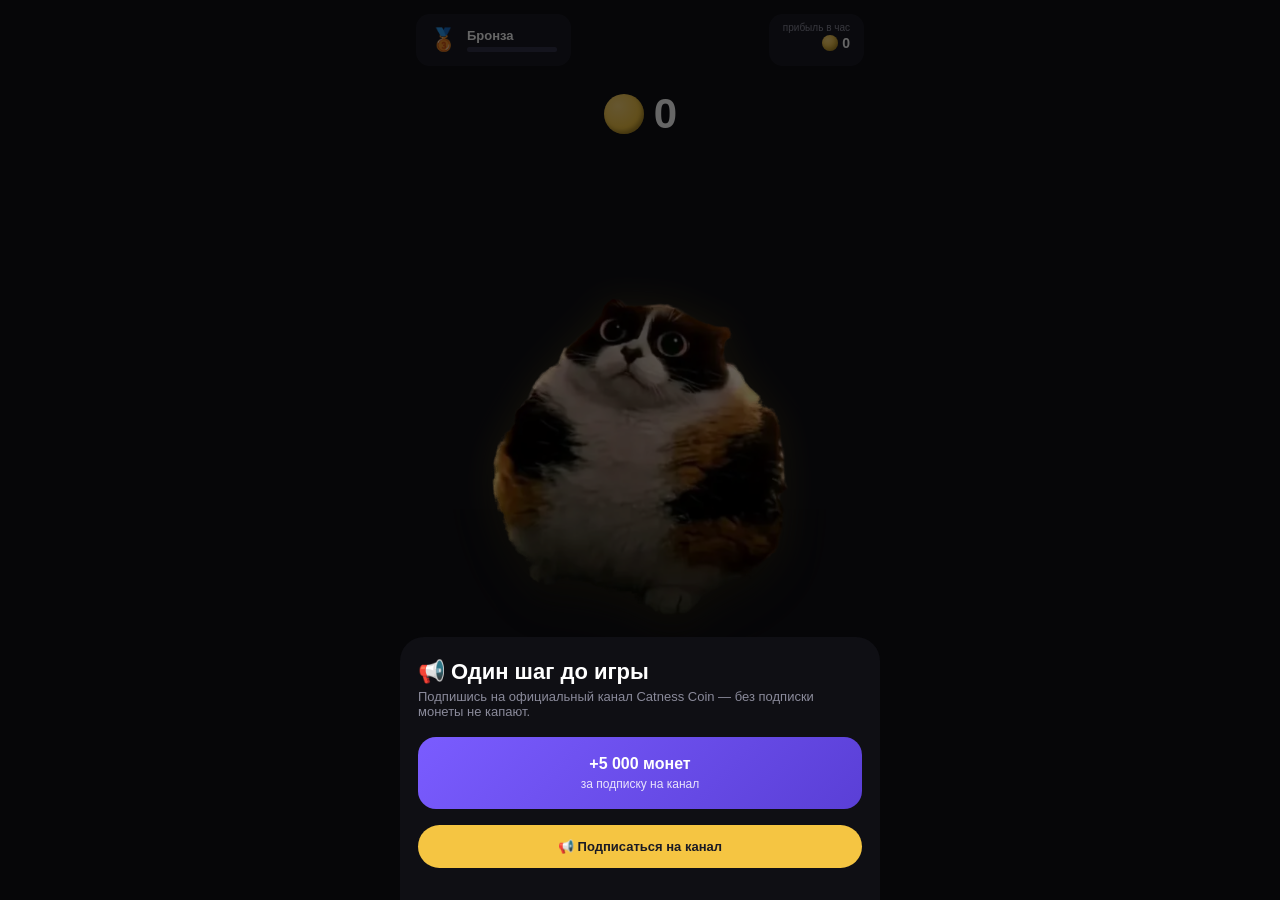
<file: index.html>
<!DOCTYPE html>
<html lang="ru">
<head>
  <meta charset="UTF-8" />
  <meta name="viewport" content="width=device-width, initial-scale=1.0, maximum-scale=1.0, user-scalable=no, viewport-fit=cover" />
  <title>Catness Coin</title>
  <script src="https://telegram.org/js/telegram-web-app.js"></script>
  <link rel="stylesheet" href="styles.css" />
</head>
<body>
  <div id="app">

    <!-- Верхняя панель: лига и прибыль/час -->
    <header class="topbar">
      <div class="league" id="leagueBtn">
        <span class="league-emoji" id="leagueEmoji">🥉</span>
        <div class="league-info">
          <span class="league-name" id="leagueName">Бронза</span>
          <div class="league-progress"><div class="league-progress-fill" id="leagueProgress"></div></div>
        </div>
      </div>
      <div class="profit-hour">
        <span class="profit-label">прибыль в час</span>
        <span class="profit-value"><i class="coin-mini"></i><span id="profitPerHour">0</span></span>
      </div>
    </header>

    <!-- Баланс -->
    <div class="balance">
      <i class="coin-icon"></i>
      <span id="balance">0</span>
    </div>

    <!-- Зона тапа -->
    <main class="tap-zone">
      <button class="tap-button" id="tapButton" aria-label="Тапни кота">
        <div class="tap-glow"></div>
        <img id="catImg" class="cat-img" src="assets/cat.png" alt="Catness" draggable="false"
             onerror="this.style.display='none';document.getElementById('catFallback').style.display='block'" />
        <div id="catFallback" class="cat-fallback" style="display:none">🐱</div>
      </button>
    </main>

    <!-- Энергия + буст -->
    <footer class="energy-bar">
      <div class="energy">
        <span class="energy-icon">⚡</span>
        <span id="energyCurrent">1000</span> / <span id="energyMax">1000</span>
      </div>
      <div class="boost-wrap">
        <span class="boost-cd" id="boostCd"></span>
        <button class="boost-btn" id="boostBtn">🚀 Буст</button>
      </div>
    </footer>

    <!-- Нижняя навигация -->
    <nav class="navbar">
      <button class="nav-item active" data-tab="exchange"><span class="nav-emoji">🪙</span><span>Биржа</span></button>
      <button class="nav-item" data-tab="cards"><span class="nav-emoji">📈</span><span>Карточки</span></button>
      <button class="nav-item" data-tab="earn"><span class="nav-emoji">✅</span><span>Задания</span></button>
      <button class="nav-item" data-tab="profile"><span class="nav-emoji">👤</span><span>Профиль</span></button>
    </nav>
  </div>

  <!-- Модальные вкладки -->
  <div class="sheet" id="sheet">
    <div class="sheet-backdrop" id="sheetBackdrop"></div>
    <div class="sheet-content">
      <button class="sheet-close" id="sheetClose">✕</button>
      <div id="sheetBody"></div>
    </div>
  </div>

  <script src="app.js"></script>
</body>
</html>
</file>
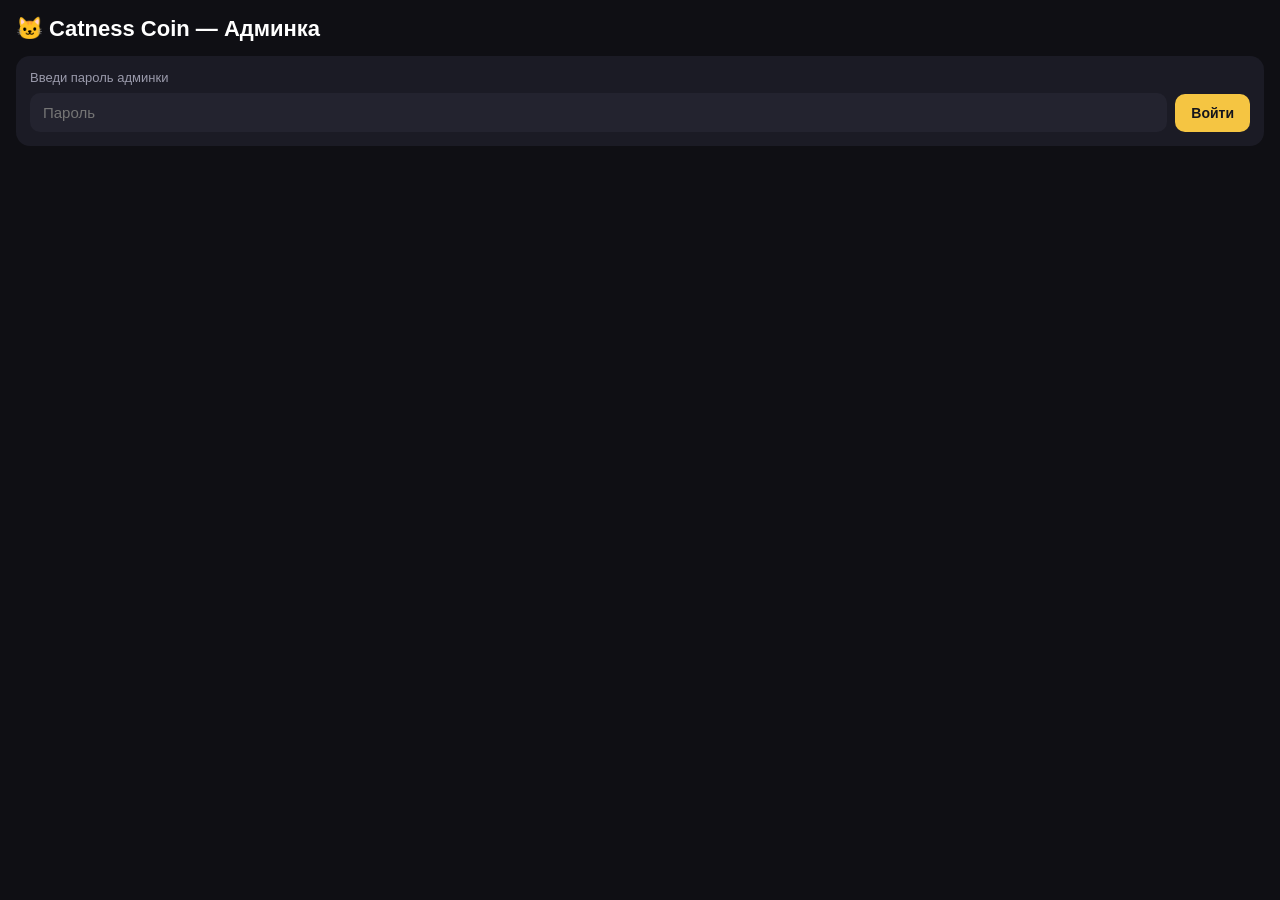
<file: admin.html>
<!DOCTYPE html>
<html lang="ru">
<head>
<meta charset="UTF-8" />
<meta name="viewport" content="width=device-width, initial-scale=1.0" />
<title>Catness Coin — Админка</title>
<style>
  :root{ --bg:#0f0f14; --soft:#1b1b25; --card:#23232f; --gold:#f5c542; --green:#4caf50; --red:#e5484d; --dim:#9a9aab; --text:#fff; }
  *{ box-sizing:border-box; }
  body{ margin:0; background:var(--bg); color:var(--text); font-family:-apple-system,Segoe UI,Roboto,sans-serif; padding:16px; }
  h1{ font-size:22px; margin:0 0 14px; }
  h2{ font-size:16px; margin:22px 0 10px; color:var(--gold); }
  .card{ background:var(--soft); border-radius:14px; padding:14px; margin-bottom:12px; }
  input{ background:var(--card); border:none; border-radius:10px; padding:11px 13px; color:#fff; font-size:15px; width:100%; }
  button{ background:var(--gold); color:#15151c; border:none; border-radius:10px; padding:11px 16px; font-weight:700; font-size:14px; cursor:pointer; }
  button.sec{ background:var(--card); color:#fff; }
  button.red{ background:var(--red); color:#fff; }
  button.green{ background:var(--green); color:#fff; }
  .row{ display:flex; gap:8px; align-items:center; flex-wrap:wrap; }
  .hidden{ display:none; }
  table{ width:100%; border-collapse:collapse; font-size:13px; }
  th,td{ text-align:left; padding:8px 6px; border-bottom:1px solid #2c2c3a; white-space:nowrap; }
  th{ color:var(--dim); font-weight:600; }
  .u-banned{ opacity:.5; }
  .tag{ font-size:11px; padding:2px 7px; border-radius:99px; background:var(--red); color:#fff; }
  .muted{ color:var(--dim); font-size:13px; }
  .stat{ display:flex; gap:14px; flex-wrap:wrap; margin-bottom:8px; }
  .stat b{ font-size:20px; }
  .toast{ position:fixed; left:50%; bottom:20px; transform:translateX(-50%); background:#000; padding:10px 16px; border-radius:10px; opacity:0; transition:.2s; }
  .toast.show{ opacity:1; }
</style>
</head>
<body>
<h1>🐱 Catness Coin — Админка</h1>

<!-- Логин -->
<div class="card" id="login">
  <div class="muted" style="margin-bottom:8px">Введи пароль админки</div>
  <div class="row">
    <input id="pass" type="password" placeholder="Пароль" style="flex:1" />
    <button onclick="enter()">Войти</button>
  </div>
</div>

<!-- Панель -->
<div id="panel" class="hidden">
  <div class="card">
    <div class="stat">
      <div>Игроков: <b id="cntUsers">—</b></div>
      <div>Забанено: <b id="cntBanned">—</b></div>
    </div>
    <div class="row">
      <button onclick="loadUsers()">🔄 Обновить список</button>
      <input id="search" placeholder="Поиск: имя / @ник / id" style="flex:1;min-width:140px" oninput="renderUsers()" />
    </div>
  </div>

  <!-- Розыгрыш -->
  <div class="card">
    <h2 style="margin-top:0">🎁 Розыгрыш</h2>
    <div class="row">
      <input id="rfCount" type="number" placeholder="Кол-во победителей" value="1" style="flex:1" />
      <input id="rfPrize" type="number" placeholder="Приз (монет)" value="100000" style="flex:1" />
      <button class="green" onclick="raffle()">Разыграть</button>
    </div>
    <div id="rfResult" class="muted" style="margin-top:8px"></div>
  </div>

  <!-- Рассылка -->
  <div class="card">
    <h2 style="margin-top:0">📣 Рассылка всем игрокам</h2>
    <textarea id="bcText" placeholder="Текст сообщения, которое получат все игроки в боте..." rows="3"
      style="width:100%;background:var(--card);border:none;border-radius:10px;padding:11px 13px;color:#fff;font-size:15px;resize:vertical;font-family:inherit"></textarea>
    <div class="row" style="margin-top:8px">
      <button class="green" onclick="broadcast()">📤 Отправить всем</button>
      <span id="bcResult" class="muted"></span>
    </div>
  </div>

  <!-- Список игроков -->
  <h2>👥 Игроки</h2>
  <div class="card" style="overflow-x:auto">
    <table>
      <thead><tr><th>Игрок</th><th>ID</th><th>Баланс</th><th>Был</th><th>Действия</th></tr></thead>
      <tbody id="usersBody"><tr><td colspan="5" class="muted">Нажми «Обновить список»</td></tr></tbody>
    </table>
  </div>
</div>

<div class="toast" id="toast"></div>

<script>
const WORKER = 'https://catness-bot.catness-edcaw.workers.dev';
let PASS = '';
let USERS = [];

function toast(m){ const t=document.getElementById('toast'); t.textContent=m; t.classList.add('show'); setTimeout(()=>t.classList.remove('show'),2200); }
async function api(path, extra){
  const r = await fetch(WORKER+path, { method:'POST', headers:{'Content-Type':'application/json'}, body: JSON.stringify({ pass:PASS, ...extra }) });
  return r.json();
}
async function enter(){
  PASS = document.getElementById('pass').value.trim();
  const j = await api('/admin/users', {});
  if(!j.ok){ toast('Неверный пароль'); return; }
  sessionStorage.setItem('cc_admin', PASS);
  document.getElementById('login').classList.add('hidden');
  document.getElementById('panel').classList.remove('hidden');
  USERS = j.users || [];
  renderUsers();
}
async function loadUsers(){
  const j = await api('/admin/users', {});
  if(!j.ok){ toast('Ошибка'); return; }
  USERS = j.users || [];
  renderUsers();
  toast('Обновлено');
}
function fmt(n){ n=Math.floor(n||0); if(n>=1e9)return (n/1e9).toFixed(2)+'B'; if(n>=1e6)return (n/1e6).toFixed(2)+'M'; if(n>=1e3)return (n/1e3).toFixed(2)+'K'; return ''+n; }
function ago(ts){ if(!ts) return '—'; const s=(Date.now()-ts)/1000; if(s<60)return 'только что'; if(s<3600)return Math.floor(s/60)+' мин'; if(s<86400)return Math.floor(s/3600)+' ч'; return Math.floor(s/86400)+' дн'; }
function renderUsers(){
  const q = (document.getElementById('search').value||'').toLowerCase();
  const list = USERS.filter(u => !q || (u.name||'').toLowerCase().includes(q) || (u.username||'').toLowerCase().includes(q) || String(u.id).includes(q));
  document.getElementById('cntUsers').textContent = USERS.length;
  document.getElementById('cntBanned').textContent = USERS.filter(u=>u.banned).length;
  const body = document.getElementById('usersBody');
  if(!list.length){ body.innerHTML = '<tr><td colspan="5" class="muted">Пусто</td></tr>'; return; }
  body.innerHTML = list.map(u => {
    const profile = u.username ? ('https://t.me/'+encodeURIComponent(u.username)) : ('tg://user?id='+u.id);
    return `
    <tr class="${u.banned?'u-banned':''}">
      <td>
        <a href="${profile}" target="_blank" rel="noopener" style="color:var(--gold);text-decoration:none">
          ${esc(u.name||'—')} ${u.username?('@'+esc(u.username)):''} ↗
        </a>
        ${u.banned?'<span class=tag>BAN</span>':''}
      </td>
      <td>${u.id}</td>
      <td>${fmt(u.balance)}</td>
      <td>${ago(u.lastSeen)}</td>
      <td class="row">
        <button class="sec" onclick="grant('${u.id}')">+ Монеты</button>
        ${u.banned
          ? `<button class="green" onclick="ban('${u.id}',false)">Разбан</button>`
          : `<button class="red" onclick="ban('${u.id}',true)">Бан</button>`}
      </td>
    </tr>`;
  }).join('');
}
function esc(s){ return String(s).replace(/[&<>"']/g,c=>({'&':'&amp;','<':'&lt;','>':'&gt;','"':'&quot;',"'":'&#39;'}[c])); }
async function grant(id){
  const a = prompt('Сколько монет начислить игроку '+id+'?');
  if(a===null) return;
  const amount = parseInt(a,10);
  if(!amount){ toast('Введи число'); return; }
  const j = await api('/admin/grant', { userId:id, amount });
  toast(j.ok ? `Начислено ${amount} (зачислится при заходе)` : 'Ошибка');
}
async function ban(id, val){
  if(val && !confirm('Забанить игрока '+id+'?')) return;
  const j = await api('/admin/ban', { userId:id, banned:val });
  if(j.ok){ const u=USERS.find(x=>String(x.id)===String(id)); if(u){u.banned=val; if(val)u.balance=0;} renderUsers(); toast(val?'Забанен, счёт обнулён':'Разбанен'); }
  else toast('Ошибка');
}
async function raffle(){
  const count = parseInt(document.getElementById('rfCount').value,10)||1;
  const prize = parseInt(document.getElementById('rfPrize').value,10)||0;
  if(!confirm(`Разыграть ${prize} монет среди ${count} победителей?`)) return;
  const j = await api('/admin/raffle', { count, prize });
  if(!j.ok){ toast('Ошибка'); return; }
  const w = j.winners||[];
  document.getElementById('rfResult').innerHTML = w.length
    ? '🏆 Победители: ' + w.map(x=>esc(x.name||x.id)+(x.username?(' @'+esc(x.username)):'')).join(', ')
    : 'Нет подходящих игроков';
  toast('Розыгрыш проведён');
  loadUsers();
}
async function broadcast(){
  const text = document.getElementById('bcText').value.trim();
  if(!text){ toast('Введи текст'); return; }
  if(!confirm('Отправить это сообщение ВСЕМ игрокам?')) return;
  document.getElementById('bcResult').textContent = 'Отправляю…';
  const j = await api('/admin/broadcast', { text });
  if(!j.ok){ document.getElementById('bcResult').textContent='Ошибка'; return; }
  document.getElementById('bcResult').textContent = `Отправлено: ${j.sent} из ${j.total}` + (j.failed?`, не дошло: ${j.failed}`:'');
  toast('Рассылка отправлена');
}

// автологин из сессии
const saved = sessionStorage.getItem('cc_admin');
if(saved){ document.getElementById('pass').value = saved; enter(); }
</script>
</body>
</html>
</file>
<file: styles.css>
:root {
  --bg: #0f0f14;
  --bg-soft: #1a1a24;
  --bg-card: #20202e;
  --gold: #f5c542;
  --gold-soft: #ffd97a;
  --text: #ffffff;
  --text-dim: #8a8a9a;
  --accent: #7a5cff;
  --green: #3ddc84;
  --radius: 18px;
}

* { box-sizing: border-box; margin: 0; padding: 0; -webkit-tap-highlight-color: transparent; }

html, body {
  height: 100%;
  background: var(--bg);
  color: var(--text);
  font-family: -apple-system, BlinkMacSystemFont, "Segoe UI", Roboto, sans-serif;
  overscroll-behavior: none;
  user-select: none;
}

#app {
  display: flex;
  flex-direction: column;
  height: 100vh;
  height: 100dvh;
  max-width: 480px;
  margin: 0 auto;
  padding: env(safe-area-inset-top) 16px env(safe-area-inset-bottom);
}

/* ===== Верхняя панель ===== */
.topbar {
  display: flex;
  align-items: center;
  justify-content: space-between;
  gap: 12px;
  padding: 14px 0 6px;
}
.topbar > * { min-height: 52px; }
.league {
  display: flex;
  align-items: center;
  gap: 10px;
  background: var(--bg-soft);
  padding: 8px 14px;
  border-radius: 14px;
  cursor: pointer;
}
.league-emoji { font-size: 22px; }
.league-info { display: flex; flex-direction: column; gap: 4px; }
.league-name { font-size: 13px; font-weight: 600; }
.league-progress {
  width: 90px; height: 5px;
  background: #33334a; border-radius: 3px; overflow: hidden;
}
.league-progress-fill {
  height: 100%; width: 0%;
  background: linear-gradient(90deg, var(--gold), var(--gold-soft));
  transition: width .3s ease;
}
.profit-hour {
  display: flex; flex-direction: column; align-items: flex-end; gap: 2px;
  background: var(--bg-soft); padding: 8px 14px; border-radius: 14px;
}
.profit-label { font-size: 10px; color: var(--text-dim); }
.profit-value { display: flex; align-items: center; gap: 4px; font-weight: 700; font-size: 14px; }

/* ===== Баланс ===== */
.balance {
  display: flex; align-items: center; justify-content: center; gap: 10px;
  font-size: 42px; font-weight: 800; letter-spacing: -1px;
  padding: 18px 0 6px;
}
.coin-icon, .coin-mini {
  display: inline-block; border-radius: 50%;
  background: radial-gradient(circle at 35% 30%, var(--gold-soft), var(--gold) 60%, #c79a1e);
  box-shadow: inset -2px -3px 4px rgba(0,0,0,.25);
}
.coin-icon { width: 40px; height: 40px; }
.coin-mini { width: 16px; height: 16px; }

/* ===== Зона тапа ===== */
.tap-zone {
  flex: 1;
  display: flex; align-items: center; justify-content: center;
  position: relative;
}
.tap-button {
  position: relative;
  width: min(78vw, 320px); height: min(78vw, 320px);
  border: none; background: none; cursor: pointer;
  border-radius: 50%;
  display: flex; align-items: center; justify-content: center;
  transition: transform .06s ease;
}
.tap-button:active { transform: scale(.97); }
.tap-glow {
  position: absolute; inset: 0; border-radius: 50%;
  background: radial-gradient(circle, rgba(245,197,66,.16), rgba(245,197,66,0) 60%);
}
.cat-img {
  width: 100%; height: 100%; object-fit: contain;
  pointer-events: none;
  /* лёгкое свечение + мягкая тень снизу — кот будто парит в воздухе */
  filter: drop-shadow(0 22px 16px rgba(0,0,0,.30)) drop-shadow(0 0 18px rgba(245,197,66,.18));
  animation: floatCat 3.5s ease-in-out infinite;
}
@keyframes floatCat {
  0%, 100% { transform: translateY(0); }
  50% { transform: translateY(-10px); }
}
.cat-fallback { font-size: 160px; }

/* Всплывающие +N */
.float-num {
  position: fixed;
  font-size: 32px; font-weight: 800; color: var(--gold-soft);
  pointer-events: none; z-index: 50;
  text-shadow: 0 2px 8px rgba(0,0,0,.6);
  animation: floatUp .9s ease-out forwards;
}
@keyframes floatUp {
  0% { opacity: 1; transform: translate(-50%,0) scale(1); }
  100% { opacity: 0; transform: translate(-50%,-90px) scale(1.3); }
}

/* ===== Энергия ===== */
.energy-bar {
  display: flex; align-items: center; justify-content: space-between;
  padding: 8px 4px 14px;
}
.energy { display: flex; align-items: center; gap: 6px; font-weight: 700; font-size: 15px; }
.energy-icon { color: var(--gold); }
.boost-btn {
  background: var(--bg-soft); color: var(--text);
  border: none; border-radius: 999px; padding: 8px 16px;
  font-weight: 600; font-size: 14px; cursor: pointer;
  transition: opacity .2s;
}
.boost-btn.cooling { opacity: .55; }

.boost-wrap { position: relative; }
.boost-cd {
  position: absolute; bottom: calc(100% + 9px); right: 0;
  white-space: nowrap;
  background: var(--bg-card); color: var(--text);
  font-size: 12px; font-weight: 600;
  padding: 6px 11px; border-radius: 10px;
  box-shadow: 0 4px 14px rgba(0, 0, 0, .45);
  opacity: 0; transform: translateY(4px);
  transition: opacity .2s, transform .2s; pointer-events: none;
}
.boost-cd.show { opacity: 1; transform: translateY(0); }
.boost-cd::after {
  content: ''; position: absolute; top: 100%; right: 20px;
  border: 5px solid transparent; border-top-color: var(--bg-card);
}

/* ===== Навигация ===== */
.navbar {
  display: grid; grid-template-columns: repeat(4, 1fr); gap: 6px;
  background: var(--bg-soft); border-radius: var(--radius);
  padding: 8px 6px; margin-bottom: 6px;
}
.nav-item {
  display: flex; flex-direction: column; align-items: center; gap: 3px;
  background: none; border: none; color: var(--text-dim);
  font-size: 11px; font-weight: 600; cursor: pointer;
  padding: 6px 0; border-radius: 12px; transition: .2s;
}
.nav-item .nav-emoji { font-size: 22px; }
.nav-item.active { color: var(--gold); background: var(--bg-card); }

/* ===== Шторка (вкладки) ===== */
.sheet { position: fixed; inset: 0; z-index: 100; display: none; }
.sheet.open { display: block; }
.sheet-backdrop { position: absolute; inset: 0; background: rgba(0,0,0,.6); }
.sheet-content {
  position: absolute; left: 0; right: 0; bottom: 0;
  max-width: 480px; margin: 0 auto;
  background: var(--bg); border-radius: 24px 24px 0 0;
  padding: 22px 18px calc(22px + env(safe-area-inset-bottom));
  max-height: 82vh; overflow-y: auto;
  animation: slideUp .25s ease;
}
@keyframes slideUp { from { transform: translateY(100%); } to { transform: translateY(0); } }
.sheet-close {
  position: absolute; top: 14px; right: 16px;
  background: var(--bg-card); border: none; color: var(--text);
  width: 32px; height: 32px; border-radius: 50%; font-size: 16px; cursor: pointer;
}
.sheet h2 { font-size: 22px; margin-bottom: 4px; }
.sheet .subtitle { color: var(--text-dim); font-size: 13px; margin-bottom: 18px; }

/* Карточки апгрейдов */
.cards-grid { display: grid; grid-template-columns: 1fr 1fr; gap: 10px; }
.card {
  background: var(--bg-card); border-radius: var(--radius);
  padding: 12px; cursor: pointer; transition: .15s;
  border: 1px solid transparent;
}
.card:active { transform: scale(.98); }
.card-top { display: flex; align-items: center; gap: 8px; margin-bottom: 8px; }
.card-emoji { font-size: 28px; }
.card-name { font-size: 13px; font-weight: 700; line-height: 1.1; }
.card-profit { font-size: 11px; color: var(--text-dim); margin-bottom: 8px; }
.card-profit b { color: var(--green); }
.card-buy {
  display: flex; align-items: center; justify-content: space-between;
  border-top: 1px solid #2c2c3c; padding-top: 8px;
}
.card-lvl { font-size: 11px; color: var(--text-dim); }
.card-cost { display: flex; align-items: center; gap: 4px; font-weight: 700; font-size: 13px; }
.card.locked { opacity: .55; }
.card.maxed .card-cost { color: var(--gold); }

/* Список (друзья/задания) */
.list-item {
  display: flex; align-items: center; gap: 12px;
  background: var(--bg-card); border-radius: var(--radius);
  padding: 14px; margin-bottom: 10px;
}
.list-item .li-emoji { font-size: 26px; }
.list-item .li-text { flex: 1; }
.list-item .li-title { font-weight: 700; font-size: 14px; }
.list-item .li-sub { font-size: 12px; color: var(--text-dim); }
.li-action {
  background: var(--gold); color: #1a1a24; border: none;
  border-radius: 999px; padding: 8px 16px; font-weight: 700; font-size: 13px; cursor: pointer;
}
.li-action.done { background: var(--green); color: #0f0f14; }
.li-action:disabled { opacity: .5; }

.invite-banner {
  background: linear-gradient(135deg, var(--accent), #5a3fd6);
  border-radius: var(--radius); padding: 18px; margin-bottom: 16px; text-align: center;
}
.invite-banner b { font-size: 16px; }
.invite-banner p { font-size: 12px; opacity: .85; margin-top: 4px; }

/* Туториал */
.tut { text-align: center; padding-top: 6px; }
.tut-emoji { font-size: 72px; line-height: 1; margin: 8px 0 6px; }
.tut-dots { display: flex; gap: 6px; justify-content: center; margin-top: 16px; }
.tut-dot { width: 8px; height: 8px; border-radius: 50%; background: var(--bg-card); transition: .2s; }
.tut-dot.on { background: var(--gold); width: 22px; border-radius: 4px; }

/* Профиль */
.pf-head { display: flex; align-items: center; gap: 14px; margin-bottom: 18px; }
.pf-avatar {
  width: 68px; height: 68px; border-radius: 50%; object-fit: cover;
  border: 2px solid var(--gold);
}
.pf-avatar-ph {
  display: flex; align-items: center; justify-content: center;
  background: var(--bg-card); font-size: 30px; font-weight: 800; color: var(--gold);
  text-transform: uppercase;
}
.pf-name { font-size: 18px; font-weight: 800; }
.pf-user { font-size: 13px; color: var(--text-dim); }
.pf-row {
  display: flex; align-items: center; justify-content: space-between;
  background: var(--bg-card); border-radius: 14px;
  padding: 13px 16px; margin-bottom: 8px; font-size: 14px;
}
.pf-row span { color: var(--text-dim); }
.pf-row b { font-weight: 700; }

.toast {
  position: fixed; left: 50%; bottom: 90px; transform: translateX(-50%);
  background: var(--bg-card); color: var(--text); padding: 12px 18px;
  border-radius: 999px; font-size: 14px; font-weight: 600; z-index: 200;
  box-shadow: 0 8px 24px rgba(0,0,0,.4); opacity: 0; transition: opacity .3s, transform .3s;
}
.toast.show { opacity: 1; transform: translateX(-50%) translateY(-8px); }
</file>
